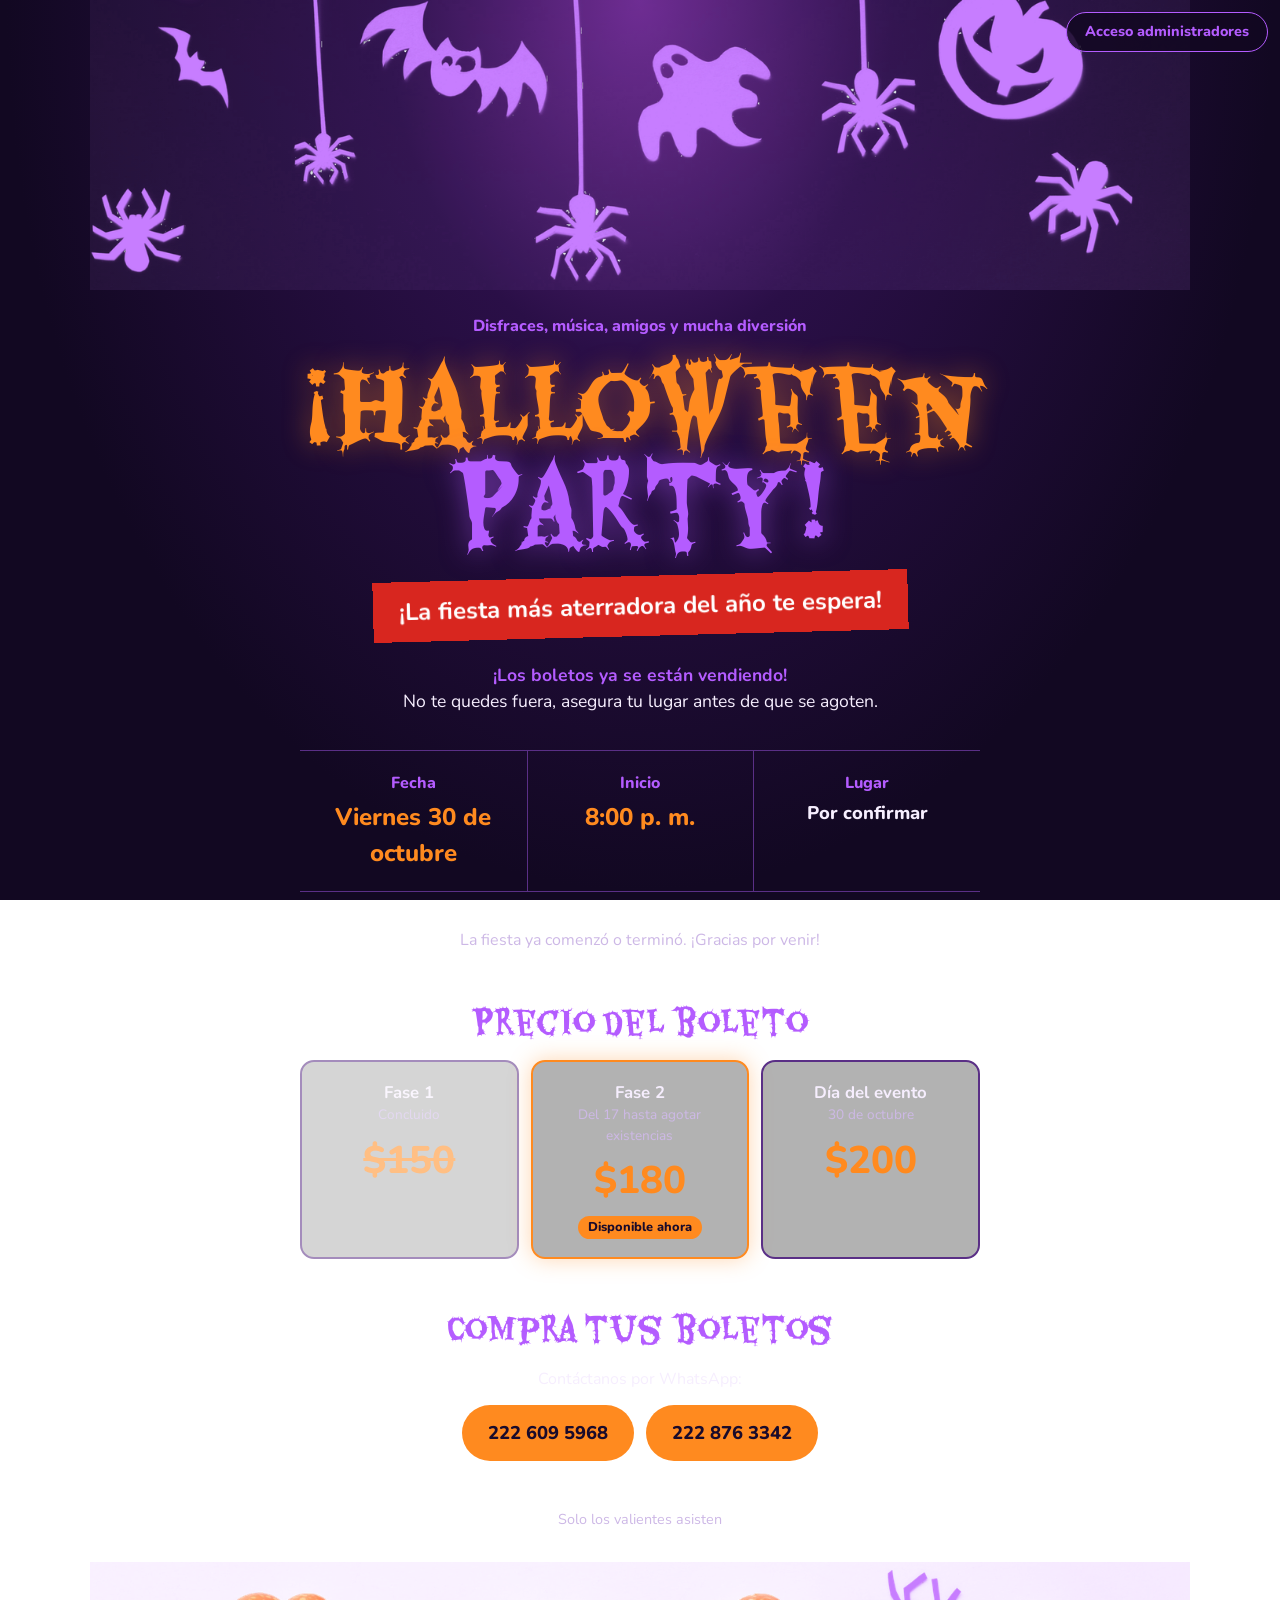
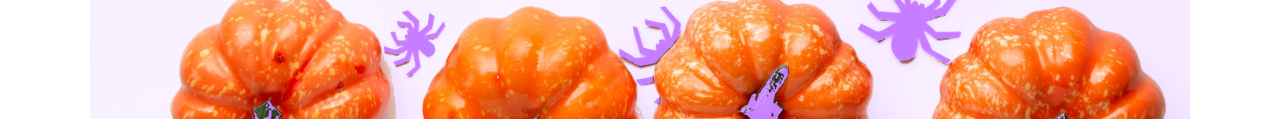
<file: halloween-completo3/index.html>
<!DOCTYPE html>
<html lang="es">
<head>
<meta charset="utf-8">
<meta name="viewport" content="width=device-width, initial-scale=1, viewport-fit=cover">
<title>¡Halloween Party! 30 de octubre</title>
<link rel="preconnect" href="https://fonts.googleapis.com">
<link href="https://fonts.googleapis.com/css2?family=Eater&family=Nunito:wght@600;800&display=swap" rel="stylesheet">
<link rel="stylesheet" href="styles.css">
</head>
<body>
<a class="admin-btn acceso" href="admin.html">Acceso administradores</a>
<div id="murcielagos" aria-hidden="true"></div>
<img class="deco deco-arriba" src="deco-arriba.png" alt="">
<main>
<p class="nota">Disfraces, música, amigos y mucha diversión</p>
<h1>¡Halloween <span>Party!</span></h1>
<p class="lema"><b>¡La fiesta más aterradora del año te espera!</b></p>

<p class="aviso"><strong>¡Los boletos ya se están vendiendo!</strong>No te quedes fuera, asegura tu lugar antes de que se agoten.</p>

<dl class="datos">
<div><dt>Fecha</dt><dd>Viernes 30 de octubre</dd></div>
<div><dt>Inicio</dt><dd>8:00 p. m.</dd></div>
<div><dt>Lugar</dt><dd class="plano">Por confirmar</dd></div>
</dl>

<section id="cuenta" aria-live="polite">
<p id="msg">Faltan</p>
<div class="reloj" id="reloj">
<div><b id="d">--</b><small>días</small></div>
<div><b id="h">--</b><small>horas</small></div>
<div><b id="m">--</b><small>min</small></div>
<div><b id="s">--</b><small>seg</small></div>
</div>
</section>

<h2>Precio del boleto</h2>
<ul class="precios">
<li class="fin"><h3>Fase 1</h3><span class="det">Concluido</span><span class="monto">$150</span></li>
<li class="actual"><h3>Fase 2</h3><span class="det">Del 17 hasta agotar existencias</span><span class="monto">$180</span><span class="estado">Disponible ahora</span></li>
<li><h3>Día del evento</h3><span class="det">30 de octubre</span><span class="monto">$200</span></li>
</ul>

<section class="contacto">
<h2>Compra tus boletos</h2>
<p>Contáctanos por WhatsApp:</p>
<div class="botones">
<a href="https://wa.me/522226095968">222 609 5968</a>
<a href="https://wa.me/522228763342">222 876 3342</a>
</div>
</section>

<footer>Solo los valientes asisten</footer>
</main>
<img class="deco deco-abajo" src="deco-abajo.png" alt="">
<script src="script.js"></script>
</body>
</html>
</file>
<file: halloween-completo3/styles.css>
:root{
  --bg:#120822;
  --bg2:#2a0f47;
  --naranja:#ff8a1f;
  --morado:#b45cff;
  --rojo:#d8261f;
  --texto:#f6eefe;
  --suave:#cdb8e6;
  box-sizing:border-box;
  padding-top:env(safe-area-inset-top,0px);
  padding-bottom:env(safe-area-inset-bottom,0px);
}
*,*::before,*::after{box-sizing:inherit}
html{scroll-padding-top:env(safe-area-inset-top,0px)}
body{
  margin:0;
  background:radial-gradient(ellipse at 50% 0,#6b2a8f 0,var(--bg2) 28%,var(--bg) 70%) fixed;
  color:var(--texto);
  font-family:'Nunito',system-ui,sans-serif;
  line-height:1.5;
  text-align:center;
}
body{display:flex;flex-direction:column;min-height:100vh}
main{position:relative;z-index:2;flex:1;width:100%;max-width:720px;margin:0 auto;padding:24px 20px 32px}

.nota{color:var(--morado);font-weight:800;margin:0}
h1{
  font-family:'Eater','Impact',sans-serif;
  font-weight:400;
  font-size:clamp(3rem,15vw,6.5rem);
  line-height:.95;
  margin:12px 0 0;
  color:var(--naranja);
  text-shadow:0 0 28px rgba(255,138,31,.45);
}
h1 span{display:block;color:var(--morado);text-shadow:0 0 28px rgba(180,92,255,.5)}
.lema{
  display:inline-block;
  margin:28px 0 0;
  padding:12px 26px;
  background:var(--rojo);
  transform:rotate(-1.5deg);
  font-weight:800;
  font-size:clamp(1.05rem,4.5vw,1.5rem);
}
.lema b{color:#fff}
.aviso{margin:26px 0 0;font-size:1.1rem}
.aviso strong{display:block;color:var(--morado)}

/* Fecha, inicio y lugar */
.datos{
  display:grid;
  grid-template-columns:repeat(auto-fit,minmax(180px,1fr));
  margin:36px 0 0;
  border-top:1px solid #5a2f86;
  border-bottom:1px solid #5a2f86;
}
.datos div{padding:20px 12px}
.datos div+div{border-left:1px solid #5a2f86}
.datos dt{color:var(--morado);font-weight:800}
.datos dd{margin:4px 0 0;font-size:1.5rem;font-weight:800;color:var(--naranja)}
.datos dd.plano{color:var(--texto);font-size:1.15rem}
@media(max-width:560px){
  .datos div+div{border-left:0;border-top:1px solid #5a2f86}
}

/* Cuenta regresiva */
#cuenta{margin:36px 0 0}
#cuenta p{margin:0 0 8px;color:var(--suave)}
.reloj{display:flex;justify-content:center;gap:12px}
.reloj div{
  min-width:68px;
  padding:10px 6px;
  border:2px solid var(--naranja);
  border-radius:12px;
  background:rgba(0,0,0,.35);
}
.reloj b{
  display:block;
  font-family:'Eater',sans-serif;
  font-weight:400;
  font-size:2rem;
  color:var(--naranja);
  line-height:1.1;
}
.reloj small{color:var(--suave)}

/* Precios */
h2{font-family:'Eater',sans-serif;font-weight:400;font-size:2rem;margin:44px 0 16px;color:var(--morado)}
.precios{
  display:grid;
  grid-template-columns:repeat(auto-fit,minmax(170px,1fr));
  gap:12px;
  margin:0;
  padding:0;
  list-style:none;
}
.precios li{
  padding:18px 12px;
  border:2px solid #5a2f86;
  border-radius:14px;
  background:rgba(0,0,0,.3);
}
.precios .actual{border-color:var(--naranja);box-shadow:0 0 22px rgba(255,138,31,.35)}
.precios .fin{opacity:.55}
.precios .fin .monto{text-decoration:line-through}
.precios h3{margin:0;font-size:1.05rem}
.precios .det{display:block;color:var(--suave);font-size:.85rem}
.monto{display:block;margin-top:6px;font-size:2.4rem;font-weight:800;color:var(--naranja)}
.estado{
  display:inline-block;
  margin-top:6px;
  padding:2px 10px;
  border-radius:99px;
  background:var(--naranja);
  color:#1a0b2b;
  font-size:.8rem;
  font-weight:800;
}

/* Contacto */
.contacto p{margin:0 0 14px}
.botones{display:flex;flex-wrap:wrap;justify-content:center;gap:12px}
.botones a{
  display:inline-block;
  padding:14px 26px;
  border-radius:99px;
  background:var(--naranja);
  color:#1a0b2b;
  font-weight:800;
  font-size:1.15rem;
  text-decoration:none;
}
.botones a:hover{background:#ffa14d}
a:focus-visible{outline:3px solid #fff;outline-offset:3px}

footer{margin-top:48px;color:var(--suave);font-size:.9rem}

/* Botón de administradores */
.admin-btn{
  display:inline-block;
  margin-top:14px;
  padding:8px 18px;
  border:1px solid var(--morado);
  border-radius:99px;
  color:var(--morado);
  font-weight:800;
  text-decoration:none;
}
.admin-btn:hover{background:var(--morado);color:#1a0b2b}

/* Decoración superior e inferior */
.deco{display:block;width:100%;height:auto;pointer-events:none;user-select:none}
.deco-arriba{max-width:1100px;margin:0 auto}
.deco-abajo{max-width:1100px;margin:0 auto}

/* Botón de acceso fijo arriba a la derecha */
.admin-btn.acceso{position:fixed;top:calc(env(safe-area-inset-top,0px) + 12px);right:12px;z-index:10;margin:0;background:rgba(18,8,34,.85);font-size:.9rem}
.admin-btn.acceso:hover{background:var(--morado)}

/* Murciélagos cayendo */
#murcielagos{position:fixed;inset:0;overflow:hidden;pointer-events:none;z-index:1}
.murci{position:absolute;top:-120px;will-change:transform}
.murci img{display:block;width:100%;height:auto;filter:brightness(1.9) drop-shadow(0 0 8px rgba(180,92,255,.85))}
.murci.cae{animation:caer linear infinite}
.murci .vaiven{animation:vaiven ease-in-out infinite alternate}
@keyframes caer{from{transform:translateY(0)}to{transform:translateY(calc(100vh + 240px))}}
@keyframes vaiven{from{transform:translateX(-26px) rotate(-14deg)}to{transform:translateX(26px) rotate(14deg)}}
@media (prefers-reduced-motion:reduce){#murcielagos{display:none}}
</file>
